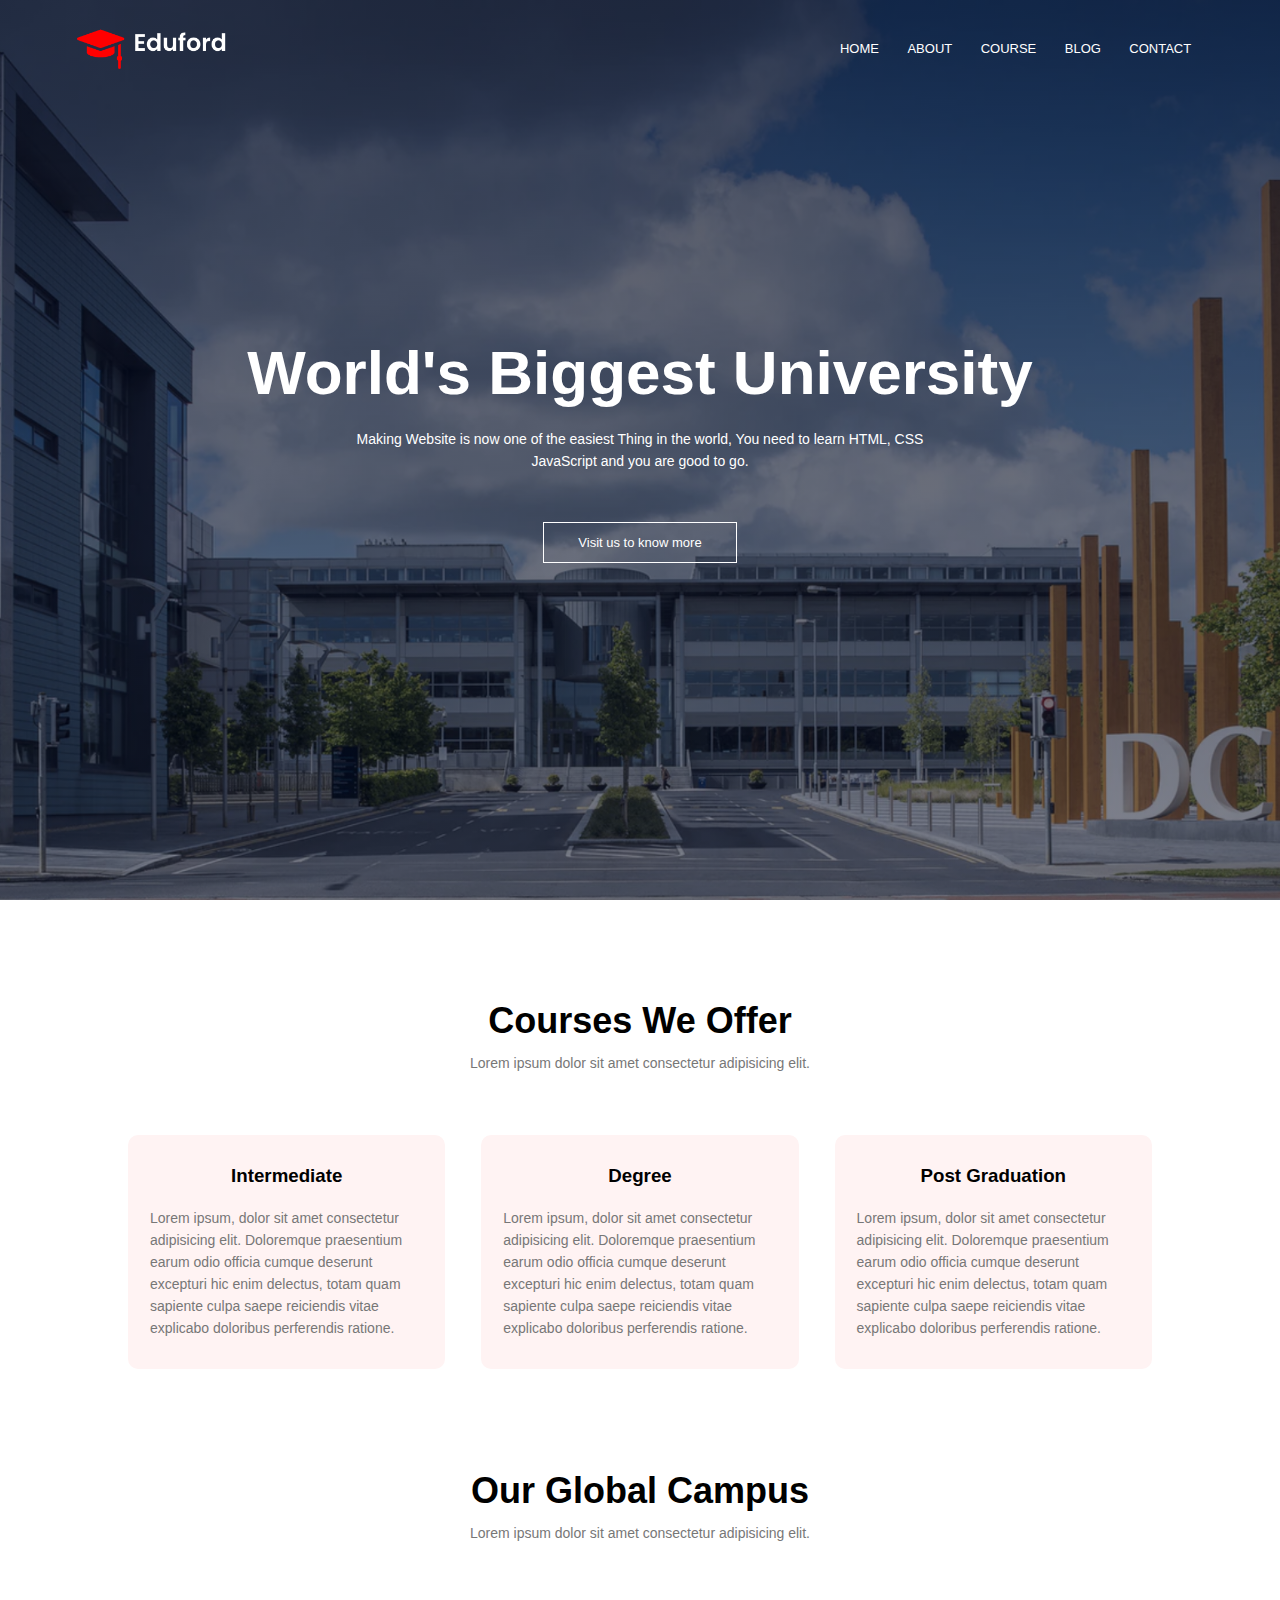
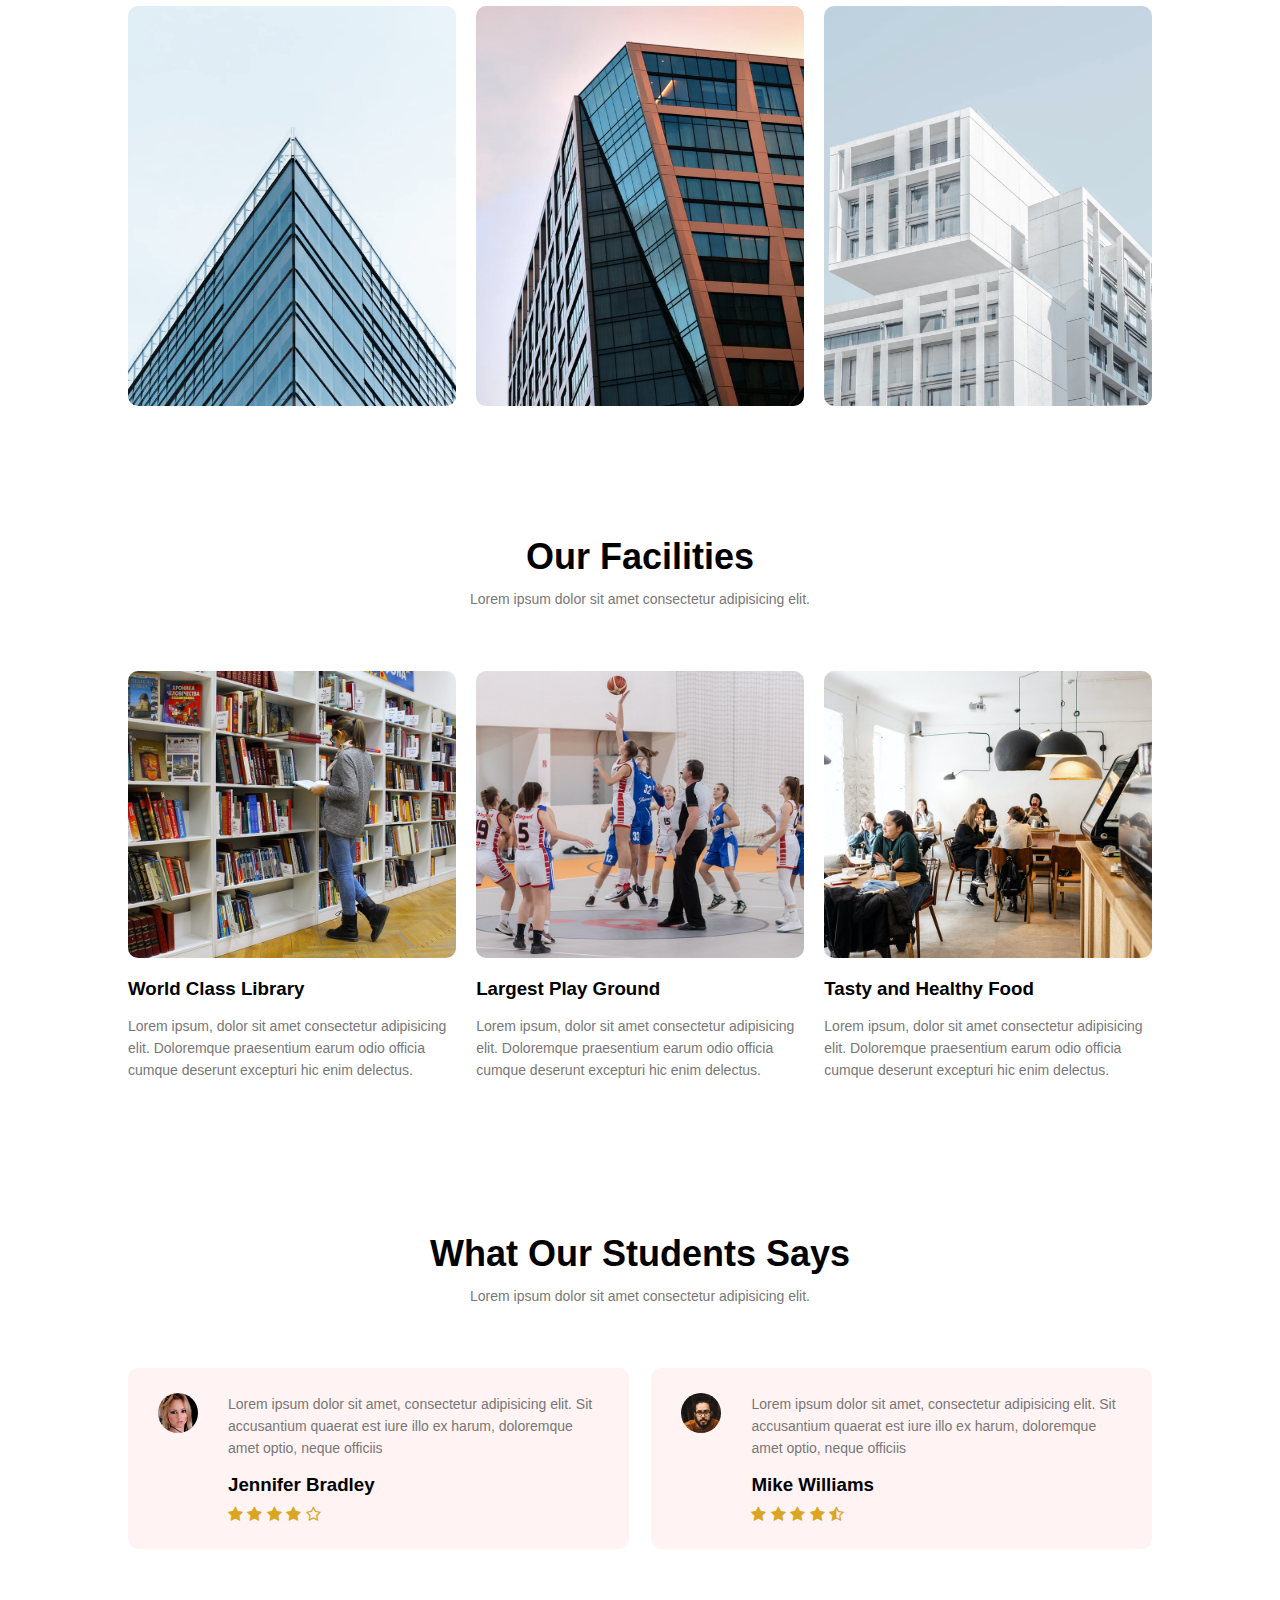
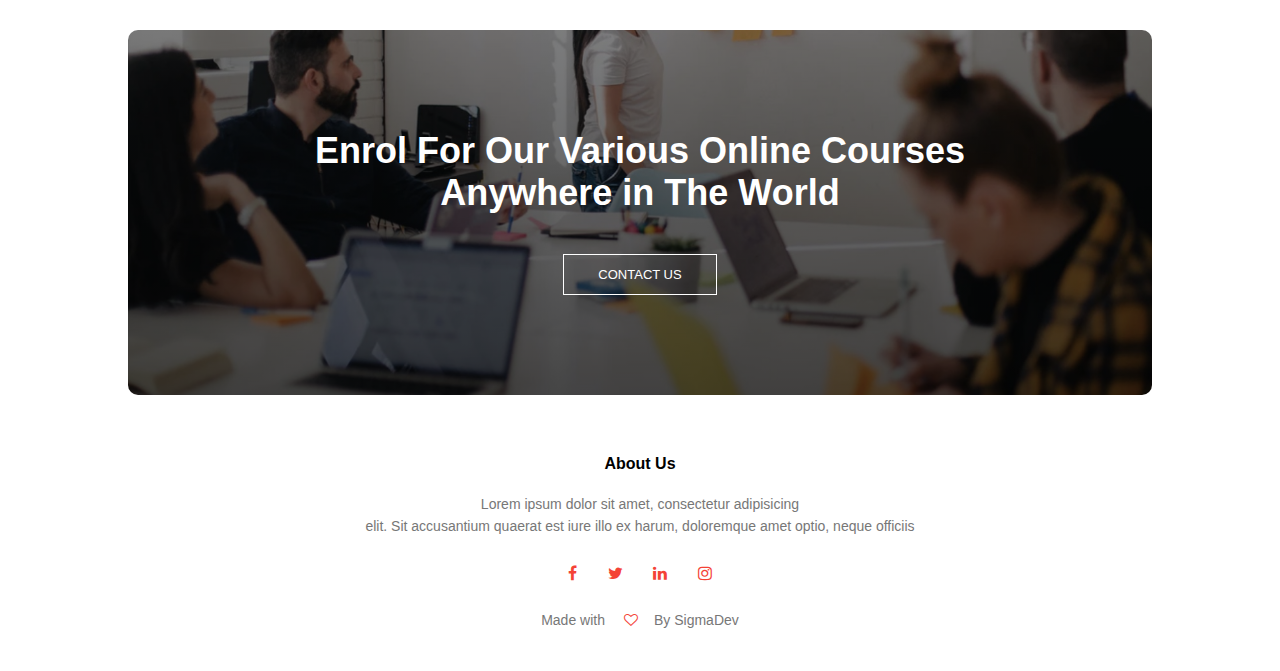
<file: index.html>
<!DOCTYPE html>
<html>
  <head>
    <title>Home | Page</title>
    <meta charset="utf-8">
    <link href="style.css" rel="stylesheet">
    <link rel="stylesheet" href="https://stackpath.bootstrapcdn.com/font-awesome/4.7.0/css/font-awesome.min.css">
  </head>

  <body>

    <section class="header">
      <nav>
        <a href="#" class="logo"><img src="eduford_img/logo.png" alt="logo"></a>
        <div class="nav-links" id="navLinks"> 
          <i class="fa fa-times" onclick="hideMenu()"></i>
          <ul>
            <li><a href="index.html" class="active">HOME</a></li>
            <li><a href="about.html">ABOUT</a></li>
            <li><a href="course.html">COURSE</a> </li>
            <li><a href="blog.html">BLOG</a></li>
            <li><a href="contact.html">CONTACT</a></li>
          </ul>
        </div> 
        <i class="fa fa-bars" onclick="showMenu()"></i>
      </nav>
      

      <div class="text-box">
        <h1>World's Biggest University</h1>
        <p>Making Website is now one of the easiest Thing in the 
          world, You need to learn HTML, CSS <br> JavaScript and you are good to go.
        </p>
        <a class="hero-btn" href="">Visit us to know more</a>
      </div>
    </section>

    <!--Course Section-->

    <section class="course">
      <h1>Courses We Offer</h1>
      <p>Lorem ipsum dolor sit amet consectetur adipisicing elit.</p>
      <div class="row">
        <div class="course-col">
          <h3>Intermediate</h3>
          <p>Lorem ipsum, dolor sit amet consectetur adipisicing elit. Doloremque
             praesentium earum odio officia cumque deserunt excepturi hic enim delectus, 
            totam quam sapiente culpa saepe reiciendis vitae explicabo doloribus perferendis ratione.</p>
        </div>

        <div class="course-col">
          <h3>Degree</h3>
          <p>Lorem ipsum, dolor sit amet consectetur adipisicing elit. Doloremque
             praesentium earum odio officia cumque deserunt excepturi hic enim delectus, 
            totam quam sapiente culpa saepe reiciendis vitae explicabo doloribus perferendis ratione.</p>
        </div>

        <div class="course-col">
          <h3>Post Graduation</h3>
          <p>Lorem ipsum, dolor sit amet consectetur adipisicing elit. Doloremque
             praesentium earum odio officia cumque deserunt excepturi hic enim delectus, 
            totam quam sapiente culpa saepe reiciendis vitae explicabo doloribus perferendis ratione.</p>
        </div>
      </div>
    </section>


    <!--   Campus   -->
    <section class="campus">
      <h1>Our Global Campus</h1>
      <p>Lorem ipsum dolor sit amet consectetur adipisicing elit.</p>

      <div class="row">
        <div class="campus-col">
          <img src="eduford_img/london.png" alt="">
          <div class="layer">
            <h3>LONDON</h3>
          </div>
        </div>

        <div class="campus-col">
          <img src="eduford_img/newyork.png" alt="">
          <div class="layer">
            <h3>NEW YORK</h3>
          </div>
        </div>

        <div class="campus-col">
          <img src="eduford_img/washington.png" alt="">
          <div class="layer">
            <h3>WASHINGTON</h3>
          </div>
        </div>
      </div>
    </section>


    <!--   Facilities   -->

    <section class="facilities">
      <h1>Our Facilities</h1>
      <p>Lorem ipsum dolor sit amet consectetur adipisicing elit.</p>

      <div class="row">
        <div class="facilities-col">
          <img src="eduford_img/library.png" alt="">
          <h3>World Class Library</h3>
          <p>Lorem ipsum, dolor sit amet consectetur adipisicing elit. Doloremque
            praesentium earum odio officia cumque deserunt excepturi hic enim delectus.</p>
        </div>

        <div class="facilities-col">
          <img src="eduford_img/basketball.png" alt="">
          <h3>Largest Play Ground</h3>
          <p>Lorem ipsum, dolor sit amet consectetur adipisicing elit. Doloremque
            praesentium earum odio officia cumque deserunt excepturi hic enim delectus.</p>
        </div>

        <div class="facilities-col">
          <img src="eduford_img/cafeteria.png" alt="">
          <h3>Tasty and Healthy Food</h3>
          <p>Lorem ipsum, dolor sit amet consectetur adipisicing elit. Doloremque
            praesentium earum odio officia cumque deserunt excepturi hic enim delectus.</p>
        </div>
      </div>
    </section>


    <!--  Testimonials -->
    <section class="testimonials">
      <h1>What Our Students Says</h1>
      <p>Lorem ipsum dolor sit amet consectetur adipisicing elit.</p>

      <div class="row">
        <div class="testimonial-col">
          <img src="eduford_img/user1.jpg" alt="">
          <div>
            <p>Lorem ipsum dolor sit amet, consectetur adipisicing elit. 
              Sit accusantium quaerat est iure illo ex harum, doloremque amet optio, neque officiis 
            </p>
            <h3>Jennifer Bradley</h3>
            <i class="fa fa-star"></i>
            <i class="fa fa-star"></i>
            <i class="fa fa-star"></i>
            <i class="fa fa-star"></i>
            <i class="fa fa-star-o"></i>
          </div>
        </div>

        <div class="testimonial-col">
          <img src="eduford_img/user2.jpg" alt="">
          <div>
            <p>Lorem ipsum dolor sit amet, consectetur adipisicing elit. 
              Sit accusantium quaerat est iure illo ex harum, doloremque amet optio, neque officiis 
            </p>
            <h3>Mike Williams</h3>
            <i class="fa fa-star"></i>
            <i class="fa fa-star"></i>
            <i class="fa fa-star"></i>
            <i class="fa fa-star"></i>
            <i class="fa fa-star-half-o"></i>
          </div>
        </div>
      </div>
    </section>

    <!--Call To Action-->
    <section class="cta">
      <h1>Enrol For Our Various Online Courses <br>Anywhere in The World</h1>
      <a href="" class="hero-btn">CONTACT US</a>
    </section>

     <!--Footer-->
     <section class="footer">
      <h4>About Us</h4>
      <p>Lorem ipsum dolor sit amet, consectetur adipisicing <br>elit. 
        Sit accusantium quaerat est iure illo ex harum, doloremque amet optio, neque officiis 
      </p>

      <div class="icons">
        <i class="fa fa-facebook"></i>
        <i class="fa fa-twitter"></i>
        <i class="fa fa-linkedin"></i>
        <i class="fa fa-instagram"></i>
      </div>

      <p>Made with &nbsp; &nbsp;   <i class="fa fa-heart-o"></i>&nbsp; &nbsp;   By SigmaDev </p>
    </section>

  </body>
 

  <script>
    var navLinks = document.getElementById("navLinks");

    function showMenu() {
      navLinks.style.right = "0"
    }

    function hideMenu() {
      navLinks.style.right = "-200px"
    }
  </script>
</html>
</file>
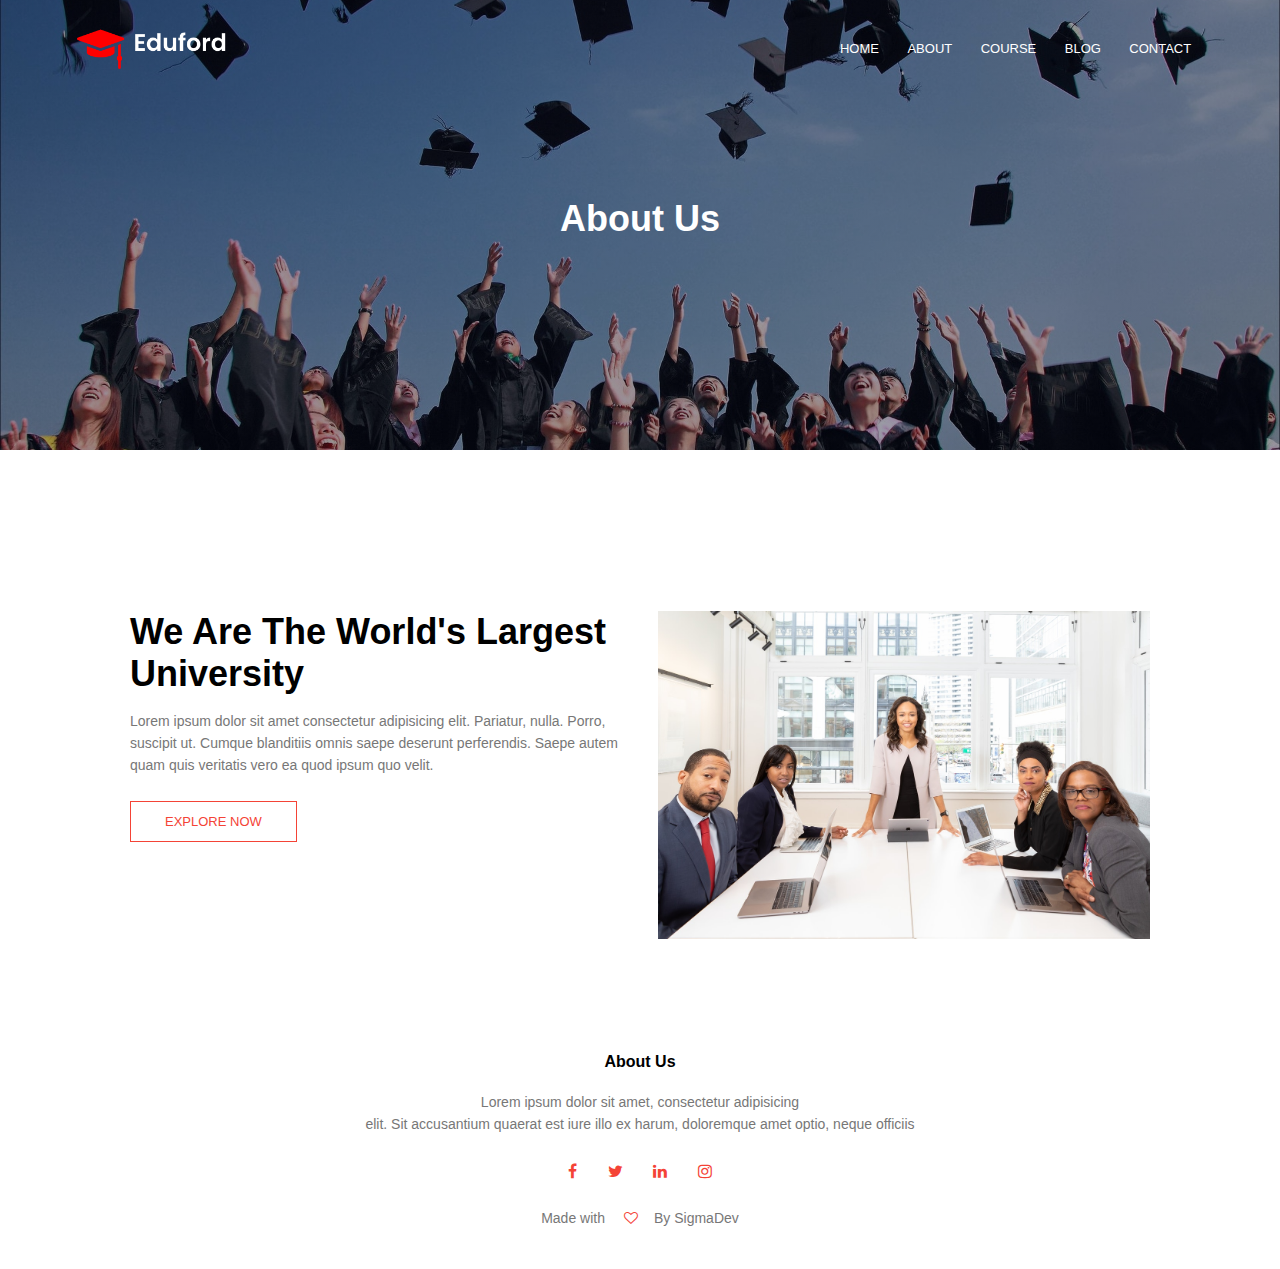
<file: about.html>
<!DOCTYPE html>
<html lang="en">
  <head>
    <title>About | Page</title>
    <meta charset="utf-8">
    <link href="style.css" rel="stylesheet">
    <link rel="stylesheet" href="https://stackpath.bootstrapcdn.com/font-awesome/4.7.0/css/font-awesome.min.css">
  </head>

  <body>

    <section class="sub-header">
      <nav>
        <a href="#" class="logo"><img src="eduford_img/logo.png" alt="logo"></a>
        <div class="nav-links" id="navLinks"> 
          <i class="fa fa-times" onclick="hideMenu()"></i>
          <ul>
            <li><a href="index.html" class="active">HOME</a></li>
            <li><a href="about.html">ABOUT</a></li>
            <li><a href="course.html">COURSE</a> </li>
            <li><a href="blog.html">BLOG</a></li>
            <li><a href="contact.html">CONTACT</a></li>
          </ul>
        </div> 
        <i class="fa fa-bars" onclick="showMenu()"></i>
      </nav>
      
      <h1>About Us </h1>
    </section>


    <!--   About us content   -->

    <section class="about-us">
      <div class="row">
        <div class="about-col">
          <h1>We Are The World's Largest University</h1>
          <p>Lorem ipsum dolor sit amet consectetur 
            adipisicing elit. Pariatur, nulla. Porro, 
            suscipit ut. Cumque blanditiis omnis saepe deserunt
             perferendis. Saepe autem quam quis veritatis
              vero ea quod ipsum quo velit.</p>
              <a class="hero-btn red-btn" href="">EXPLORE NOW</a>
        </div>
        <div class="about-col">
          <img src="eduford_img/about.jpg" alt="">
        </div>
      </div>
      
    </section>

     <!--Footer-->
     <section class="footer">
      <h4>About Us</h4>
      <p>Lorem ipsum dolor sit amet, consectetur adipisicing <br>elit. 
        Sit accusantium quaerat est iure illo ex harum, doloremque amet optio, neque officiis 
      </p>

      <div class="icons">
        <i class="fa fa-facebook"></i>
        <i class="fa fa-twitter"></i>
        <i class="fa fa-linkedin"></i>
        <i class="fa fa-instagram"></i>
      </div>

      <p>Made with &nbsp; &nbsp;   <i class="fa fa-heart-o"></i>&nbsp; &nbsp;   By SigmaDev </p>
    </section>

  </body>
 

  <script>
    var navLinks = document.getElementById("navLinks");

    function showMenu() {
      navLinks.style.right = "0"
    }

    function hideMenu() {
      navLinks.style.right = "-200px"
    }
  </script>
</html>
</file>
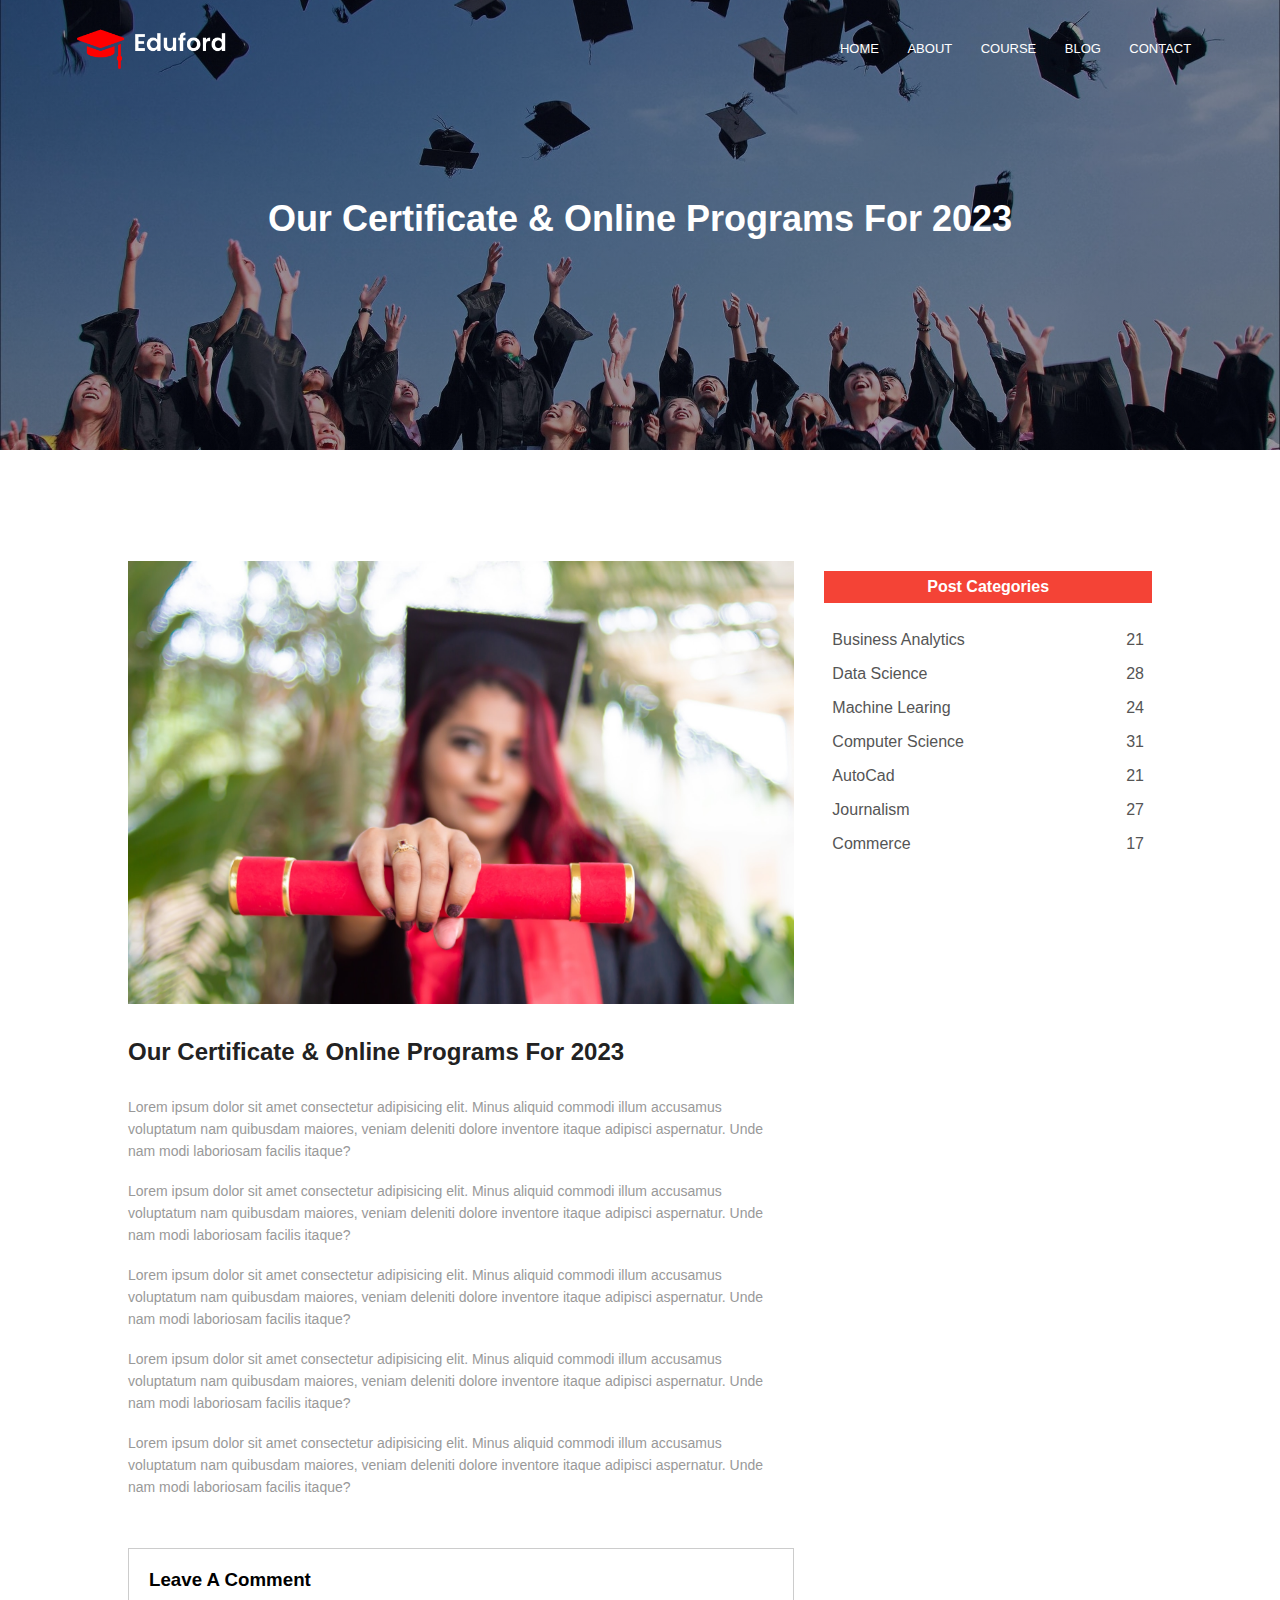
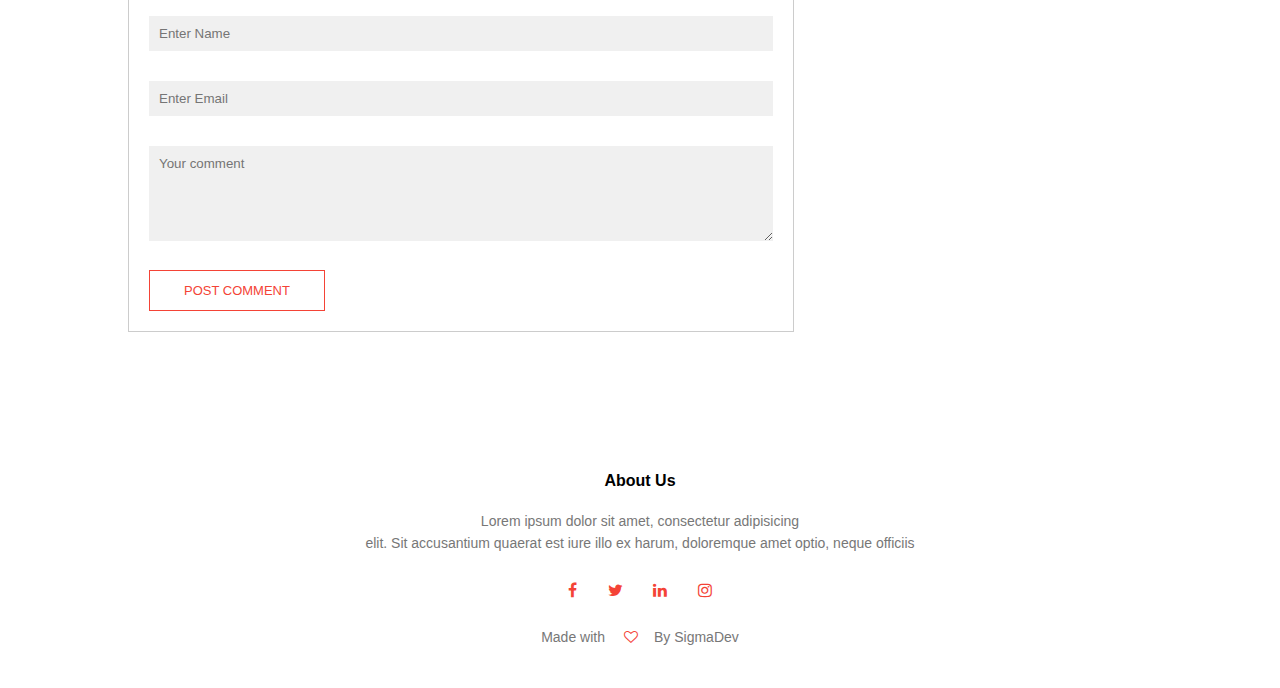
<file: blog.html>
<!DOCTYPE html>
<html>
  <head>
    <title>Blog | Page</title>
    <meta charset="utf-8">
    <link href="style.css" rel="stylesheet">
    <link rel="stylesheet" href="https://stackpath.bootstrapcdn.com/font-awesome/4.7.0/css/font-awesome.min.css">
  </head>

  <body>

    <section class="sub-header">
      <nav>
        <a href="#" class="logo"><img src="eduford_img/logo.png" alt="logo"></a>
        <div class="nav-links" id="navLinks"> 
          <i class="fa fa-times" onclick="hideMenu()"></i>
          <ul>
            <li><a href="index.html" class="active">HOME</a></li>
            <li><a href="about.html">ABOUT</a></li>
            <li><a href="course.html">COURSE</a> </li>
            <li><a href="blog.html">BLOG</a></li>
            <li><a href="contact.html">CONTACT</a></li>
          </ul>
        </div> 
        <i class="fa fa-bars" onclick="showMenu()"></i>
      </nav>
      
      <h1>Our Certificate & Online Programs For 2023</h1>
    </section>

     <!--Blog Page-->

     <section class="blog-content">
      <div class="row">
        <div class="blog-left">
          <img src="eduford_img/certificate.jpg" alt="">
          <h2>Our Certificate & Online Programs For 2023</h2>
          <p>Lorem ipsum dolor sit amet consectetur adipisicing
             elit. Minus aliquid commodi illum accusamus voluptatum
              nam quibusdam maiores, veniam deleniti 
             dolore inventore itaque adipisci aspernatur. Unde nam modi
              laboriosam facilis itaque?
          </p>
          <br>
          <p>Lorem ipsum dolor sit amet consectetur adipisicing
            elit. Minus aliquid commodi illum accusamus voluptatum
             nam quibusdam maiores, veniam deleniti 
            dolore inventore itaque adipisci aspernatur. Unde nam modi
             laboriosam facilis itaque?
          </p>
          <br>
          <p>Lorem ipsum dolor sit amet consectetur adipisicing
            elit. Minus aliquid commodi illum accusamus voluptatum
             nam quibusdam maiores, veniam deleniti 
            dolore inventore itaque adipisci aspernatur. Unde nam modi
             laboriosam facilis itaque?
         </p>
         <br>
         <p>Lorem ipsum dolor sit amet consectetur adipisicing
          elit. Minus aliquid commodi illum accusamus voluptatum
           nam quibusdam maiores, veniam deleniti 
          dolore inventore itaque adipisci aspernatur. Unde nam modi
           laboriosam facilis itaque?
          </p> 
          <br>
          <p>Lorem ipsum dolor sit amet consectetur adipisicing
            elit. Minus aliquid commodi illum accusamus voluptatum
             nam quibusdam maiores, veniam deleniti 
            dolore inventore itaque adipisci aspernatur. Unde nam modi
             laboriosam facilis itaque?
         </p> 
          <div class="comment-box">
            <h3>Leave A Comment</h3> 

            <form action="" class="comment-form">
              <input type="text" placeholder="Enter Name">
              <input type="email" placeholder="Enter Email">
              <textarea rows="5" placeholder="Your comment"></textarea>
              <button type="submit" class="hero-btn red-btn">POST COMMENT</button>
            </form>
          </div>
        </div>
        <div class="blog-right">
          <h3>Post Categories</h3>
          <div>
            <span>Business Analytics</span>
            <span>21</span>
          </div>
          <div>
            <span>Data Science</span>
            <span>28</span>
          </div>
          <div>
            <span>Machine Learing</span>
            <span>24</span>
          </div>
          <div>
            <span>Computer Science</span>
            <span>31</span>
          </div>
          <div>
            <span>AutoCad</span>
            <span>21</span>
          </div>
          <div>
            <span>Journalism</span>
            <span>27</span>
          </div>
          <div>
            <span>Commerce</span>
            <span>17</span>
          </div>
        </div>
      </div> 

     </section>

     <!--Footer-->
     <section class="footer">
      <h4>About Us</h4>
      <p>Lorem ipsum dolor sit amet, consectetur adipisicing <br>elit. 
        Sit accusantium quaerat est iure illo ex harum, doloremque amet optio, neque officiis 
      </p>

      <div class="icons">
        <i class="fa fa-facebook"></i>
        <i class="fa fa-twitter"></i>
        <i class="fa fa-linkedin"></i>
        <i class="fa fa-instagram"></i>
      </div>

      <p>Made with &nbsp; &nbsp;   <i class="fa fa-heart-o"></i>&nbsp; &nbsp;   By SigmaDev </p>
    </section>

  </body>
 

  <script>
    var navLinks = document.getElementById("navLinks");

    function showMenu() {
      navLinks.style.right = "0"
    }

    function hideMenu() {
      navLinks.style.right = "-200px"
    }
  </script>
</html>
</file>
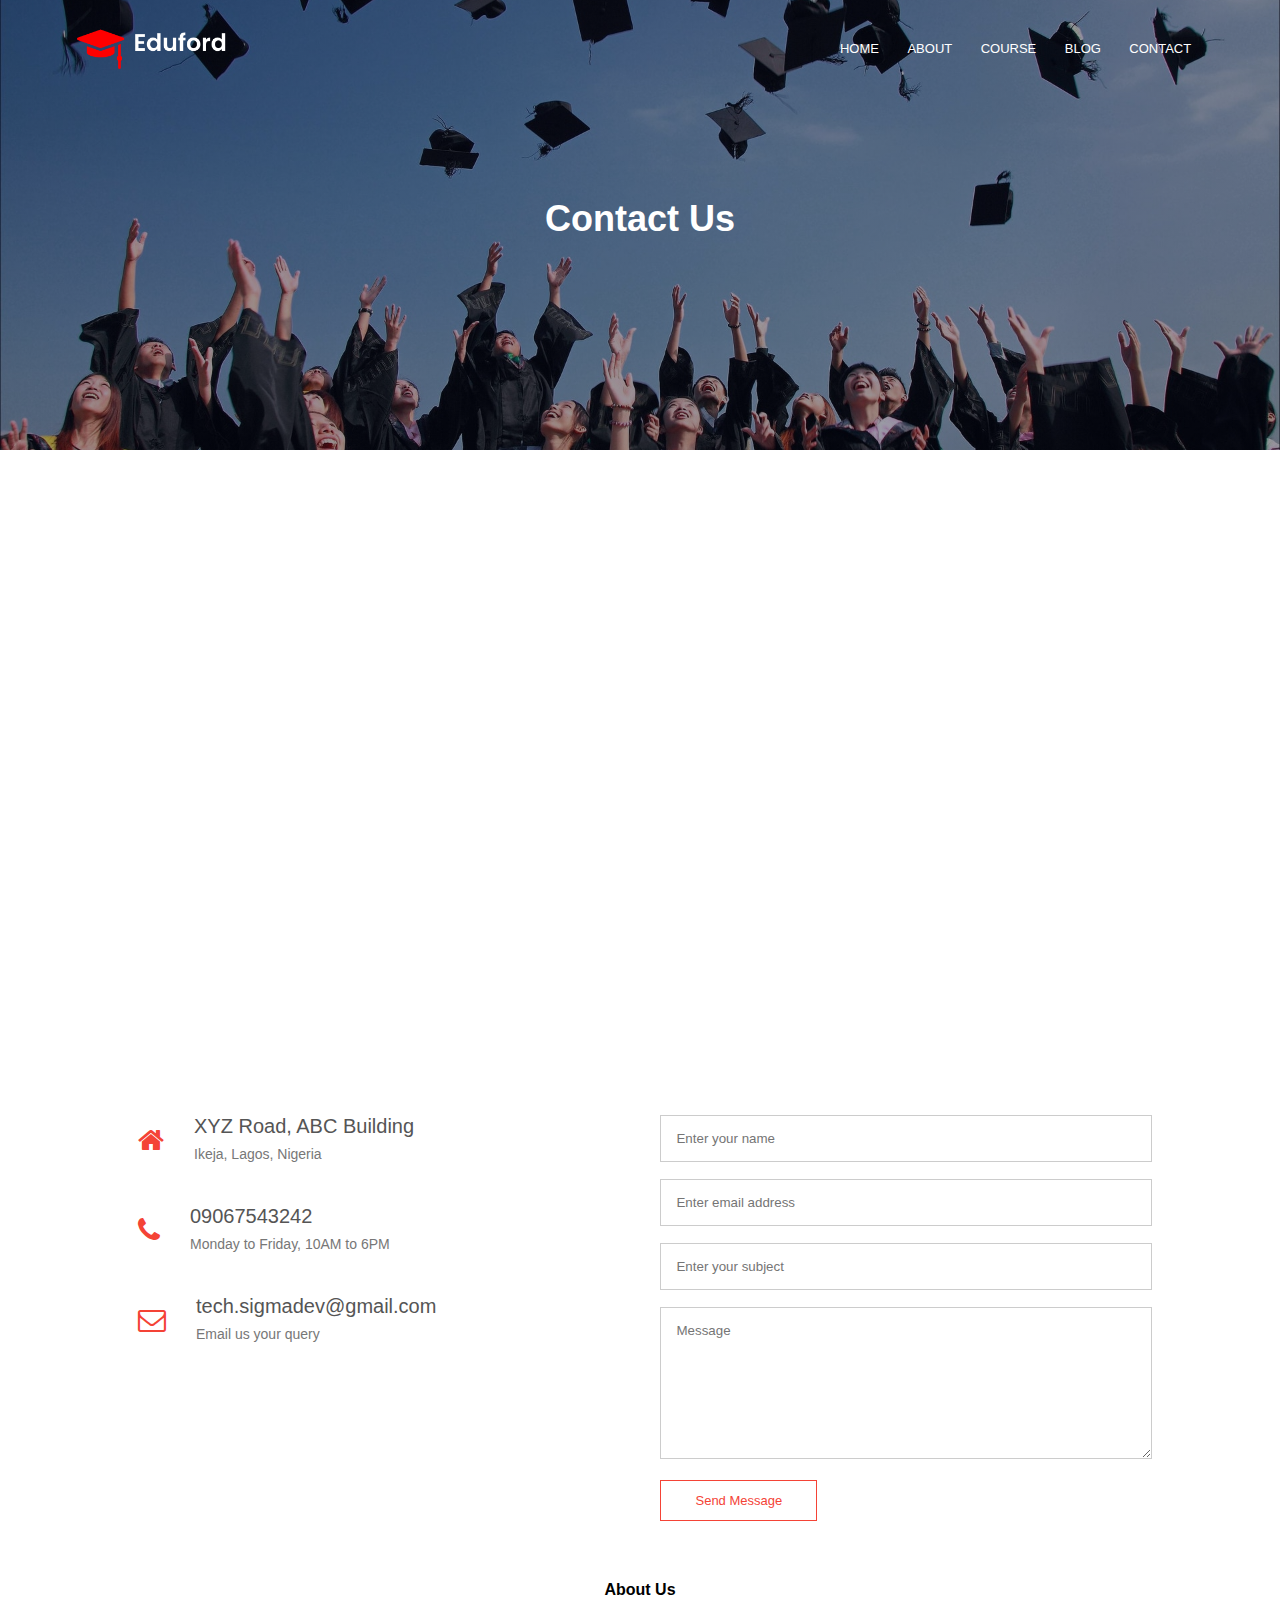
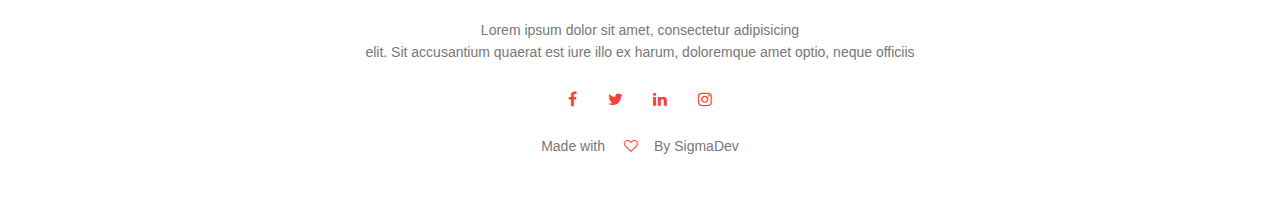
<file: contact.html>
<!DOCTYPE html>
<html lang="en">
  <head>
    <title>Contact | Page</title>
    <meta charset="utf-8">
    <link href="style.css" rel="stylesheet">
    <link rel="stylesheet" href="https://stackpath.bootstrapcdn.com/font-awesome/4.7.0/css/font-awesome.min.css">
  </head>

  <body>

    <section class="sub-header">
      <nav>
        <a href="#" class="logo"><img src="eduford_img/logo.png" alt="logo"></a>
        <div class="nav-links" id="navLinks"> 
          <i class="fa fa-times" onclick="hideMenu()"></i>
          <ul>
            <li><a href="index.html" class="active">HOME</a></li>
            <li><a href="about.html">ABOUT</a></li>
            <li><a href="course.html">COURSE</a> </li>
            <li><a href="blog.html">BLOG</a></li>
            <li><a href="contact.html">CONTACT</a></li>
          </ul>
        </div> 
        <i class="fa fa-bars" onclick="showMenu()"></i>
      </nav>
      
      <h1>Contact Us </h1>
    </section>


    <!--  Contact us   -->
    <section class="location">
      <iframe 
        src="https://www.google.com/maps/embed?pb=!1m14!1m12!1m3!1d3963.133607178583!2d3.3208551525036087!3d6.630323080157993!2m3!1f0!2f0!3f0!3m2!1i1024!2i768!4f13.1!5e0!3m2!1sen!2sng!4v1692624650231!5m2!1sen!2sng" 
        width="600" height="450" style="border:0;" allowfullscreen="" loading="lazy" 
        referrerpolicy="no-referrer-when-downgrade">
      </iframe>
    </section>

    <section class="contact-us">
      <div class="row">
        <div class="contact-col">
          <div>
            <i class="fa fa-home"></i>
            <span>
              <h5>XYZ Road, ABC Building</h5>
              <p>Ikeja, Lagos, Nigeria</p>
            </span>
          </div>
          <div>
            <i class="fa fa-phone"></i>
            <span>
              <h5>09067543242</h5>
              <p>Monday to Friday, 10AM to 6PM</p>
            </span>
          </div>
          <div>
            <i class="fa fa-envelope-o"></i>
            <span>
              <h5>tech.sigmadev@gmail.com</h5>
              <p>Email us your query</p>
            </span> 
          </div>
          
        </div>
        <div class="contact-col">
          <form action="form-handler.php" method="post">
            <input type="text" placeholder="Enter your name" name="name" required>
            <input type="email" placeholder="Enter email address" name="email" required>
            <input type="text" placeholder="Enter your subject" name="subject" required>
            <textarea rows="8" placeholder="Message" name="message" required></textarea>
            <button class="hero-btn red-btn">Send Message</button>
          </form>
        </div>
      </div>
    </section>
    

     <!--Footer-->
     <section class="footer">
      <h4>About Us</h4>
      <p>Lorem ipsum dolor sit amet, consectetur adipisicing <br>elit. 
        Sit accusantium quaerat est iure illo ex harum, doloremque amet optio, neque officiis 
      </p>

      <div class="icons">
        <i class="fa fa-facebook"></i>
        <i class="fa fa-twitter"></i>
        <i class="fa fa-linkedin"></i>
        <i class="fa fa-instagram"></i>
      </div>

      <p>Made with &nbsp; &nbsp;   <i class="fa fa-heart-o"></i>&nbsp; &nbsp;   By SigmaDev </p>
    </section>

  </body>
 

  <script>
    var navLinks = document.getElementById("navLinks");

    function showMenu() {
      navLinks.style.right = "0"
    }

    function hideMenu() {
      navLinks.style.right = "-200px"
    }
  </script>
</html>
</file>
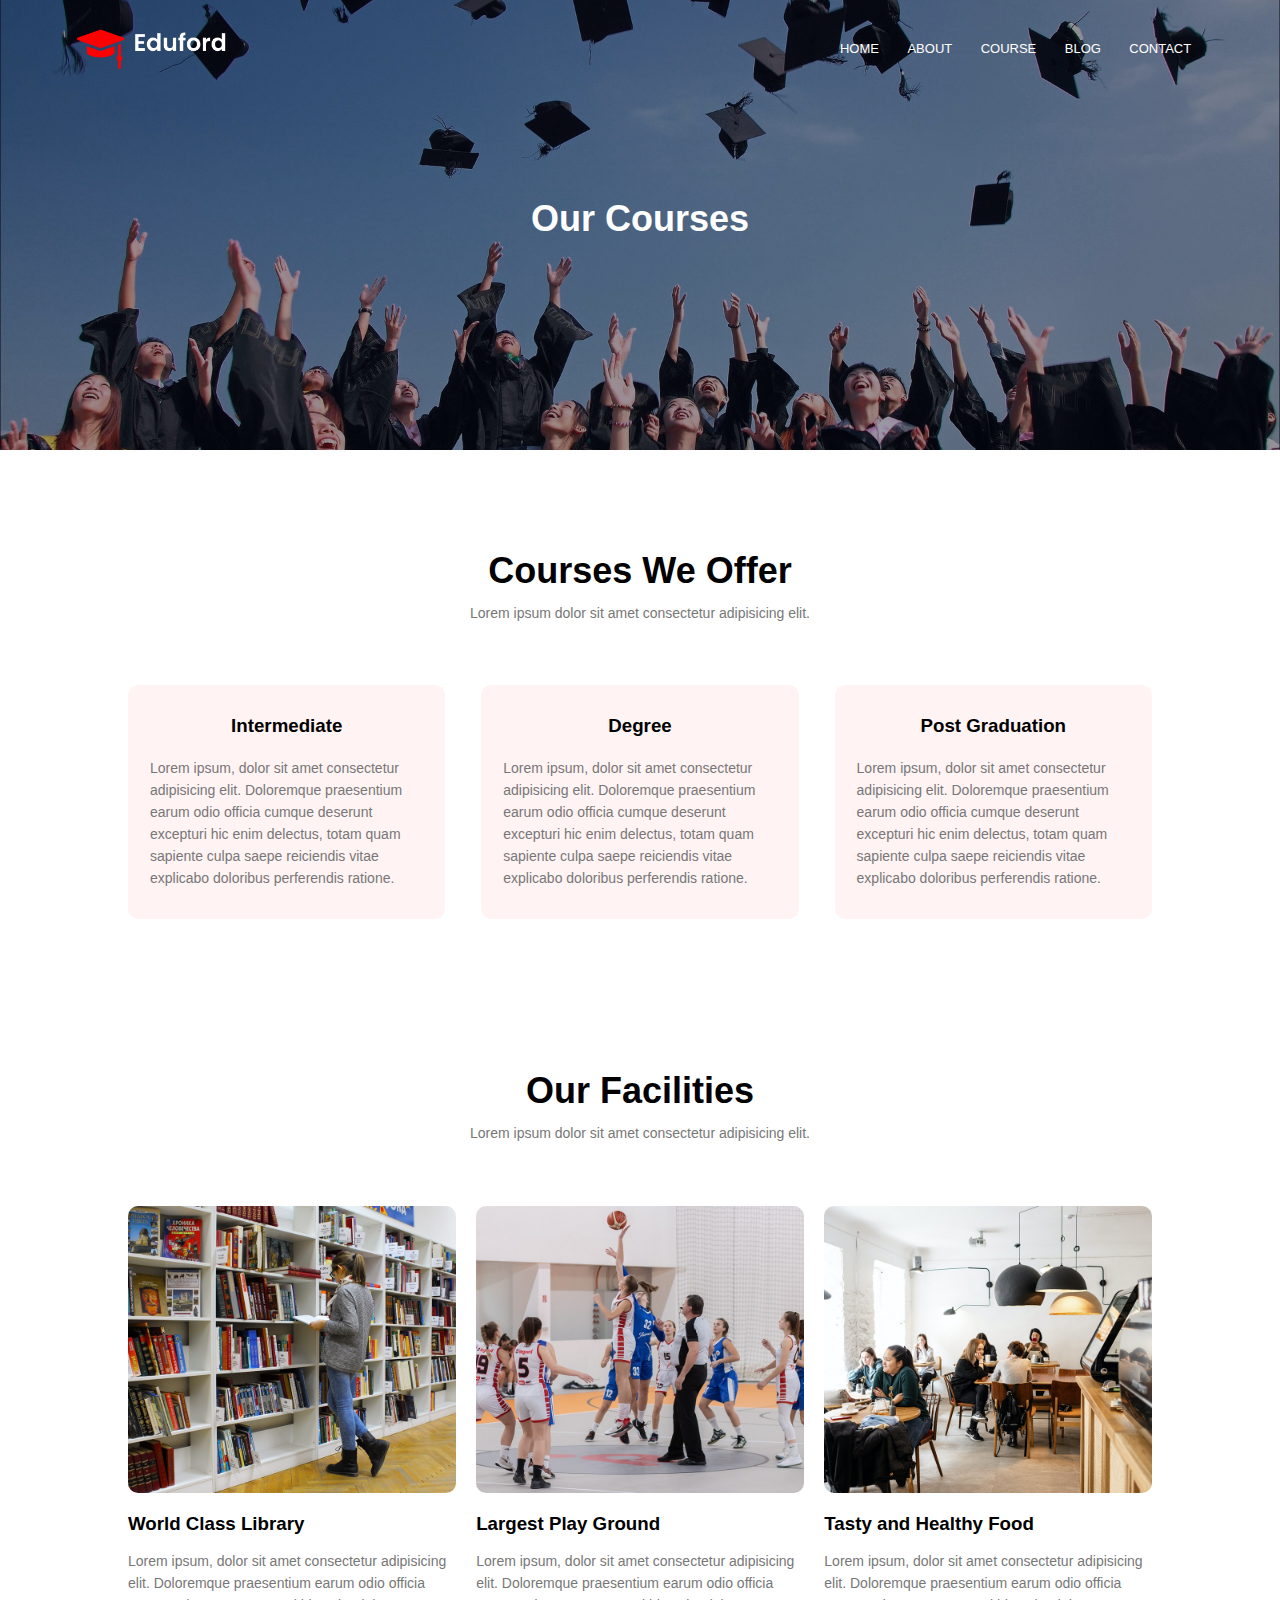
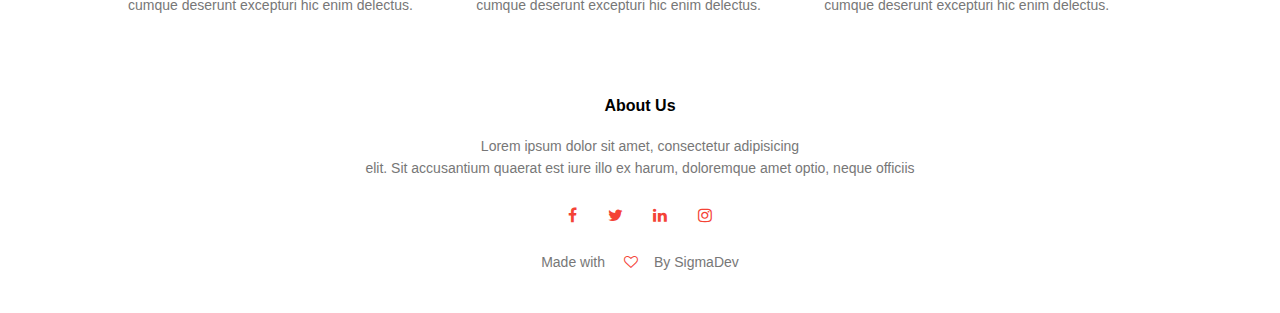
<file: course.html>
<!DOCTYPE html>
<html>
  <head>
    <title>Course | Page</title>
    <meta charset="utf-8">
    <link href="style.css" rel="stylesheet">
    <link rel="stylesheet" href="https://stackpath.bootstrapcdn.com/font-awesome/4.7.0/css/font-awesome.min.css">
  </head>

  <body>

    <section class="sub-header">
      <nav>
        <a href="#" class="logo"><img src="eduford_img/logo.png" alt="logo"></a>
        <div class="nav-links" id="navLinks"> 
          <i class="fa fa-times" onclick="hideMenu()"></i>
          <ul>
            <li><a href="index.html" class="active">HOME</a></li>
            <li><a href="about.html">ABOUT</a></li>
            <li><a href="course.html">COURSE</a> </li>
            <li><a href="blog.html">BLOG</a></li>
            <li><a href="contact.html">CONTACT</a></li>
          </ul>
        </div> 
        <i class="fa fa-bars" onclick="showMenu()"></i>
      </nav>
      
      <h1>Our Courses</h1>
    </section>

    <!--Courses-->

    <section class="course">
      <h1>Courses We Offer</h1>
      <p>Lorem ipsum dolor sit amet consectetur adipisicing elit.</p>
      <div class="row">
        <div class="course-col">
          <h3>Intermediate</h3>
          <p>Lorem ipsum, dolor sit amet consectetur adipisicing elit. Doloremque
             praesentium earum odio officia cumque deserunt excepturi hic enim delectus, 
            totam quam sapiente culpa saepe reiciendis vitae explicabo doloribus perferendis ratione.</p>
        </div>

        <div class="course-col">
          <h3>Degree</h3>
          <p>Lorem ipsum, dolor sit amet consectetur adipisicing elit. Doloremque
             praesentium earum odio officia cumque deserunt excepturi hic enim delectus, 
            totam quam sapiente culpa saepe reiciendis vitae explicabo doloribus perferendis ratione.</p>
        </div>

        <div class="course-col">
          <h3>Post Graduation</h3>
          <p>Lorem ipsum, dolor sit amet consectetur adipisicing elit. Doloremque
             praesentium earum odio officia cumque deserunt excepturi hic enim delectus, 
            totam quam sapiente culpa saepe reiciendis vitae explicabo doloribus perferendis ratione.</p>
        </div>
      </div>
    </section>   

    <!--   Facilities   -->

    <section class="facilities">
      <h1>Our Facilities</h1>
      <p>Lorem ipsum dolor sit amet consectetur adipisicing elit.</p>

      <div class="row">
        <div class="facilities-col">
          <img src="eduford_img/library.png" alt="">
          <h3>World Class Library</h3>
          <p>Lorem ipsum, dolor sit amet consectetur adipisicing elit. Doloremque
            praesentium earum odio officia cumque deserunt excepturi hic enim delectus.</p>
        </div>

        <div class="facilities-col">
          <img src="eduford_img/basketball.png" alt="">
          <h3>Largest Play Ground</h3>
          <p>Lorem ipsum, dolor sit amet consectetur adipisicing elit. Doloremque
            praesentium earum odio officia cumque deserunt excepturi hic enim delectus.</p>
        </div>

        <div class="facilities-col">
          <img src="eduford_img/cafeteria.png" alt="">
          <h3>Tasty and Healthy Food</h3>
          <p>Lorem ipsum, dolor sit amet consectetur adipisicing elit. Doloremque
            praesentium earum odio officia cumque deserunt excepturi hic enim delectus.</p>
        </div>
      </div>
    </section>

     <!--Footer-->
     <section class="footer">
      <h4>About Us</h4>
      <p>Lorem ipsum dolor sit amet, consectetur adipisicing <br>elit. 
        Sit accusantium quaerat est iure illo ex harum, doloremque amet optio, neque officiis 
      </p>

      <div class="icons">
        <i class="fa fa-facebook"></i>
        <i class="fa fa-twitter"></i>
        <i class="fa fa-linkedin"></i>
        <i class="fa fa-instagram"></i>
      </div>

      <p>Made with &nbsp; &nbsp;   <i class="fa fa-heart-o"></i>&nbsp; &nbsp;   By SigmaDev </p>
    </section>

  </body>
 

  <script>
    var navLinks = document.getElementById("navLinks");

    function showMenu() {
      navLinks.style.right = "0"
    }

    function hideMenu() {
      navLinks.style.right = "-200px"
    }
  </script>
</html>
</file>
<file: style.css>
* {
  margin: 0;
  padding: 0;
  font-family: sans-serif;
}

.header {
  min-height: 100vh;
  width: 100%;
  background-image: linear-gradient(rgba(4, 9, 30, 0.7), rgba(4,9,30,0.5)), url(eduford_img/banner.png);
  background-position: center;
  background-size: cover;
  position: relative;
}

nav {
  display: flex;
  padding: 2% 6%;
  justify-content: space-between;
  align-items: center;
}

nav img {
  width: 150px;
}

.nav-links {
  flex: 1;
  text-align: right;
}

.nav-links ul li {
  list-style: none;
  display: inline-block;
  padding: 8px 12px;
  position: relative;
}

.nav-links ul li a {
  color: #fff;
  text-decoration: none;
  font-size: 13px;
}

.nav-links ul li a::after {
  content: "";
  width: 0%;
  height: 3px;
  background: #f44336;
  display: block;
  margin: auto;
  transition: 0.5s;
}

.nav-links ul li a:hover::after {
  width: 100%;
}

.text-box {
  width: 90%;
  color: white;
  position: absolute;
  top: 50%;
  left: 50%;
  transform: translate(-50%,-50%);
  text-align: center;
}

.text-box h1 {
  font-size: 62px;
}

.text-box p {
  margin: 10px 0 40px;
  font-size: 14px;
  color: #fff;
}

.hero-btn {
  display: inline-block;
  text-decoration: none;
  color: #fff;
  border: 1px solid #fff;
  padding: 12px 34px;
  font-size: 13px;
  background: transparent;
  position: relative;
  cursor: pointer;
}

.hero-btn:hover {
  border: 1px solid #f44336;
  background: #f44336;
  transition: 1s;
}

nav .fa {
  display: none;
}

@media(max-width: 700px) {
  .text-box h1 {
    font-size: 20px;
  } 

  .nav-links ul li {
    display: block;
  }

  .nav-links {
    position: fixed;
    background: #f44336;
    height: 100vh;
    width: 200px;
    top: 0;
    right: -200px;
    text-align: left;
    z-index: 2;
    transition: 1s;
  }

    nav .fa {
      display: block;
      color: #fff;
      margin: 10px;
      font-size: 22px;
      cursor: pointer;
    }

    .nav-links ul {
      padding: 30px;
    }
}


/* Course */

.course {
  width: 80%;
  margin: auto;
  text-align: center;
  padding-top: 100px;
}

.course p {
  text-align: center;
}

h1 {
  font-size: 36px;
  font-weight: 600;
}

p {
  color: #777;
  font-size: 14px;
  font-weight: 300;
  line-height: 22px;
  padding: 10px;
}

.row {
  margin-top: 5%;
  display: flex;
  justify-content: space-between;
}

.course-col {
  flex-basis: 31%;
  background: #fff3f3;
  border-radius: 10px;
  margin-bottom: 5%;
  padding: 20px 12px;
  box-sizing: border-box;
  transition: 0.5s;
}

.course-col p {
  text-align: left;
}

h3 {
  text-align: center;
  font-weight: 600;
  margin: 10px 0;
}

.course-col:hover {
  box-shadow: 0 0 20px 0px rgba(0, 0, 0, 0.2);
}

@media(max-width:700px) {
  .row {
    flex-direction: column;
  }
}


/*--------- Campus ----------*/

.campus {
  width: 80%;
  margin: auto;
  text-align: center;
  padding-top: 50px;
}

.campus-col {
  flex-basis: 32%;
  border-radius: 10px;
  margin-bottom: 30px;
  overflow: hidden;
  position: relative;
}

.campus-col img {
  width: 100%;
  height: 400px;
  display: block;
}

.layer {
  background: transparent;
  height: 100%;
  width: 100%;
  position: absolute;
  top: 0;
  left: 0;
  transition: 0.5s;
}

.layer:hover {
  background: rgba(226,0,0,0.2);
}

.layer h3 {
  width: 100%;
  font-weight: 500;
  color: #fff;
  font-size: 26px;
  left: 50%;
  bottom: 0;
  transform: translateX(-50%);
  position: absolute;
  opacity: 0;
  transition: 2.5s;
}

.layer:hover h3 {
  bottom: 49%;
  opacity: 1;
}

/*  Facilities  */
.facilities {
  width: 80%;
  margin: auto;
  text-align: center;
  padding-top: 100px;
}

.facilities-col {
  flex-basis: 32%;
  border-radius: 10px;
  margin-bottom: 5%;
  text-align: left;
}

.facilities-col img {
  width: 100%;
  border-radius: 10px;
}

.facilities-col p {
  padding: 0;
}

.facilities-col h3 {
  margin-top: 16px;
  margin-bottom: 15px;
  text-align: left;
}

/*----- Testimonials ------*/

.testimonials {
  width: 80%;
  margin: auto;
  text-align: center;
  padding-top: 100px;
}

.testimonial-col {
  flex-basis: 44%;
  border-radius: 10px;
  margin-bottom: 5%;
  text-align: left;
  background: #fff3f3;
  padding: 25px;
  cursor: pointer;
  display: flex;
}

.testimonial-col img {
  border-radius: 50%;
  height: 40px;
  margin-left: 5px;
  margin-right: 30px;
}

.testimonial-col p {
  padding: 0;
}

.testimonial-col h3 {
  margin-top: 15px;
  text-align: left;
}

.testimonial-col .fa {
  color: goldenrod;
}

@media(max-width:700px) {
  .testimonial-col img {
    margin-left: 0;
    margin-right: 15px;
  }
}

.cta {
  background-image: linear-gradient(rgba(0, 0, 0, 0.5), rgba(0,0,0,0.7)), url(eduford_img/banner2.jpg);
  background-position: center;
  width: 80%;
  margin: 30px auto;
  background-size: cover;
  border-radius: 10px;
  text-align: center;
  padding: 100px 0;
}

.cta h1 {
  margin-bottom: 40px;
  padding: 0;
  color: #fff;
}

@media(max-width:700px) {
  .cta h1 {
    font-size: 24px;
  }
}


/*--- Footer */

.footer {
  width: 100%;
  text-align: center;
  padding: 30px 0;
}

.footer h4 {
  margin-bottom: 10px;
  margin-top: 0;
  font-weight: 600;
}

.icons .fa {
  color: #f44336;
  margin: 0 13px;
  cursor: pointer;
  padding: 18px 0;
}

.fa-heart-o {
  color: #f44336;
}



/*----- About Us Page--------*/

.sub-header {
  height: 50vh;
  width: 100%;
  background-image: linear-gradient(rgba(4,9,30,0.4), rgba(4,9,30,0.4)), url(eduford_img/background.jpg);
  background-position: center;
  background-size: cover;
  text-align: center;
  color: #fff;
}

.sub-header h1 {
  margin-top: 100px;
}

.about-us {
  width: 80%;
  margin: auto;
  padding-top: 80px;
  padding-bottom: 50px;
}

.about-col {
  flex-basis: 48%;
  padding: 30px 2px;
}

.about-col img {
  width: 100%;
}

.about-col p {
  padding: 15px 0 25px;
}

.about-col h1 {
  padding-top: 0;
}

.red-btn {
  border: 1px solid #f44336;
  background: transparent;
  color: #f44336;
}

.red-btn:hover {
  color: #fff;
}
/*----------- Blog Content ----------*/
.blog-content {
  width: 80%;
  margin: auto;
  padding: 60px 0;
}

.blog-left {
  flex-basis: 65%;
}

.blog-left img {
  width: 100%;
}

.blog-left h2 {
  color: #222;
  font-weight: 600;
  margin: 30px 0;
}

.blog-left p {
  color: #999;
  padding: 0;
}

.blog-right {
  flex-basis: 32%;
}

.blog-right h3 {
  background: #f44336;
  color: #fff;
  padding: 7px 0;
  font-size: 16px;
  margin-bottom: 20px;
}

.blog-right div {
  display: flex;
  align-items: center;
  justify-content: space-between;
  color: #555;
  padding: 8px;
  box-sizing: border-box;
}

.comment-box {
  border: 1px solid #ccc;
  margin: 50px 0;
  padding: 10px 20px;
}

.comment-box h3 {
  text-align: left;
}

.comment-form input, .comment-form textarea {
  width: 100%;
  padding: 10px;
  margin: 15px 0;
  box-sizing: border-box;
  border: none;
  outline: none;
  background: #f0f0f0;
}

.comment-form button {
  margin: 10px 0;
}

@media(max-width:700px) {
  .sub-header h1 {
    font-size: 24px;
  }
}


/*--------Contact Us Page--------*/
.location {
  width: 80%;
  margin: auto;
  padding: 80px 0;
}

.location iframe {
  width: 100%;
}
.contact-us {
  width: 80%;
  margin: auto;
}

.contact-col {
  flex-basis: 48%;
  margin-bottom: 30px;
}

.contact-col div {
  display: flex;
  align-items: center;
  margin-bottom: 40px;
}

.contact-col div .fa {
  font-size: 28px;
  color: #f44336;
  margin: 10px;
  margin-right: 30px;
}

.contact-col div p {
  padding: 0;
}

.contact-col div h5 {
  font-size: 20px;
  margin-bottom: 5px;
  color: #555;
  font-weight: 400;
}

.contact-col input, .contact-col textarea {
  width: 100%;
  padding: 15px;
  margin-bottom: 17px;
  outline: none;
  border: 1px solid #ccc;
  box-sizing: border-box;
}
</file>
